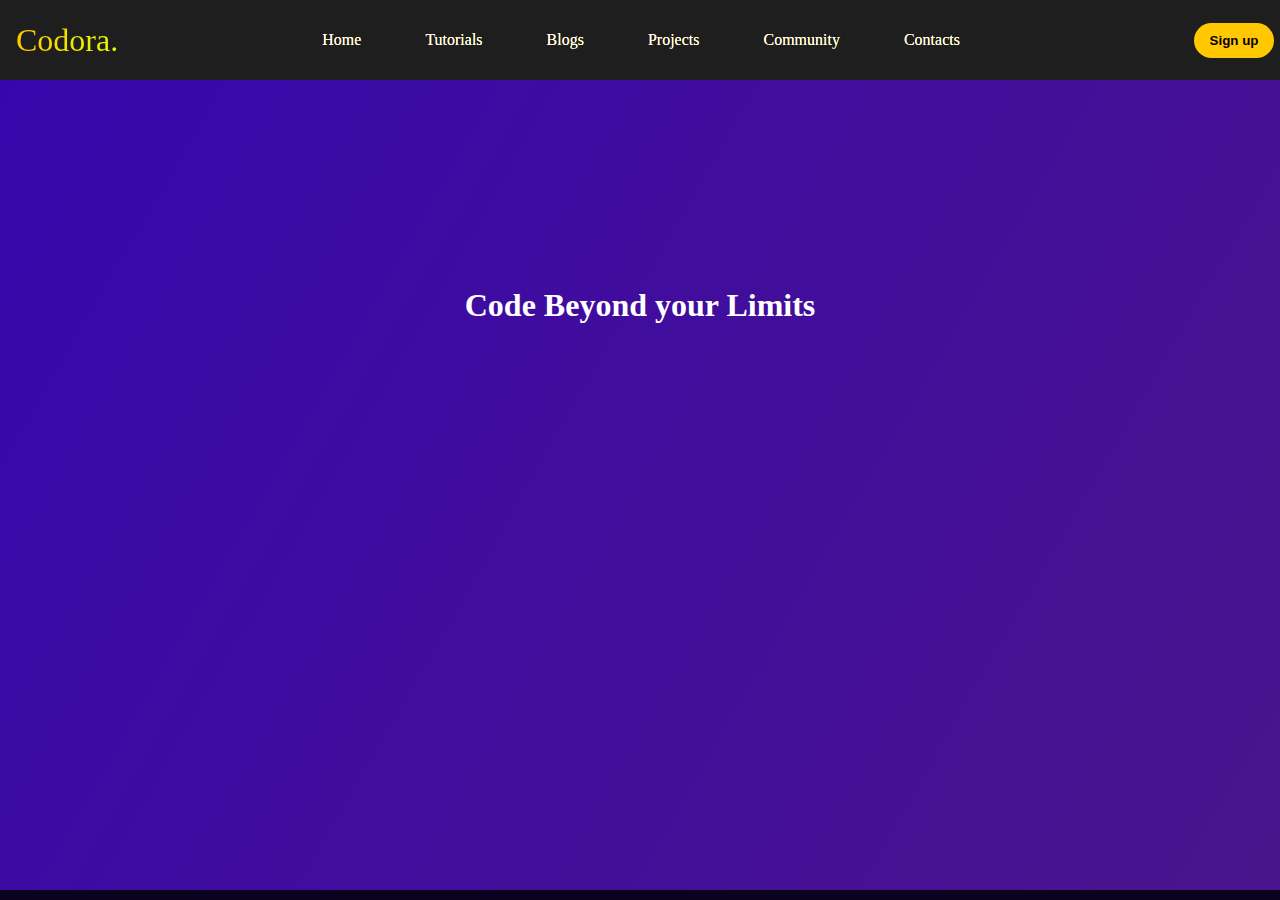
<file: index.html>
<!DOCTYPE html>
<html lang="en">
<head>
    <meta charset="UTF-8">
    <meta name="viewport" content="width=device-width, initial-scale=1.0">
    <link rel="stylesheet" href="style.css">
    <link rel="stylesheet" href="https://cdnjs.cloudflare.com/ajax/libs/font-awesome/6.0.0/css/all.min.css">

    <title>Codora - Home</title>
</head>
<body>
    <header>
        <div class="navbar">
            <div class="logo">
                <a href="index.html"> <span class="logo1">Codora.</span></a>
                 <!-- <img src="images/logos.png" alt=""> -->
            </div>

            <!-- arrow Menu Icon -->
            <button class="downArrow">
              <span class="text">menu  <i class="fa-solid fa-chevron-down"></i></span>
            </button> 

            <div class="search-container">
                <input type="text" class="search-bar" placeholder="Search....">
            </div>



            <div class="nav-elements">
                <ul>
                    <li><a href="#">Home</a></li>
                    <li><a href="#">Tutorials</a></li>
                    <li><a href="#">Blogs</a></li>
                    <li><a href="#">Projects </a></li>
                    <li><a href="#">Community </a></li>
                    <li><a href="#">Contacts </a></li>

                </ul>
            </div>

            <div class="login">
                <a href="signup.html"><button>Sign up</button></a>
              </div>

        </div>
    </header>
    
    <main>
        <section class="hero"> 
            <h1>Code Beyond your Limits</h1>
        </section>
    </main>

    <script src="script.js"></script>
</body>
</html>
</file>
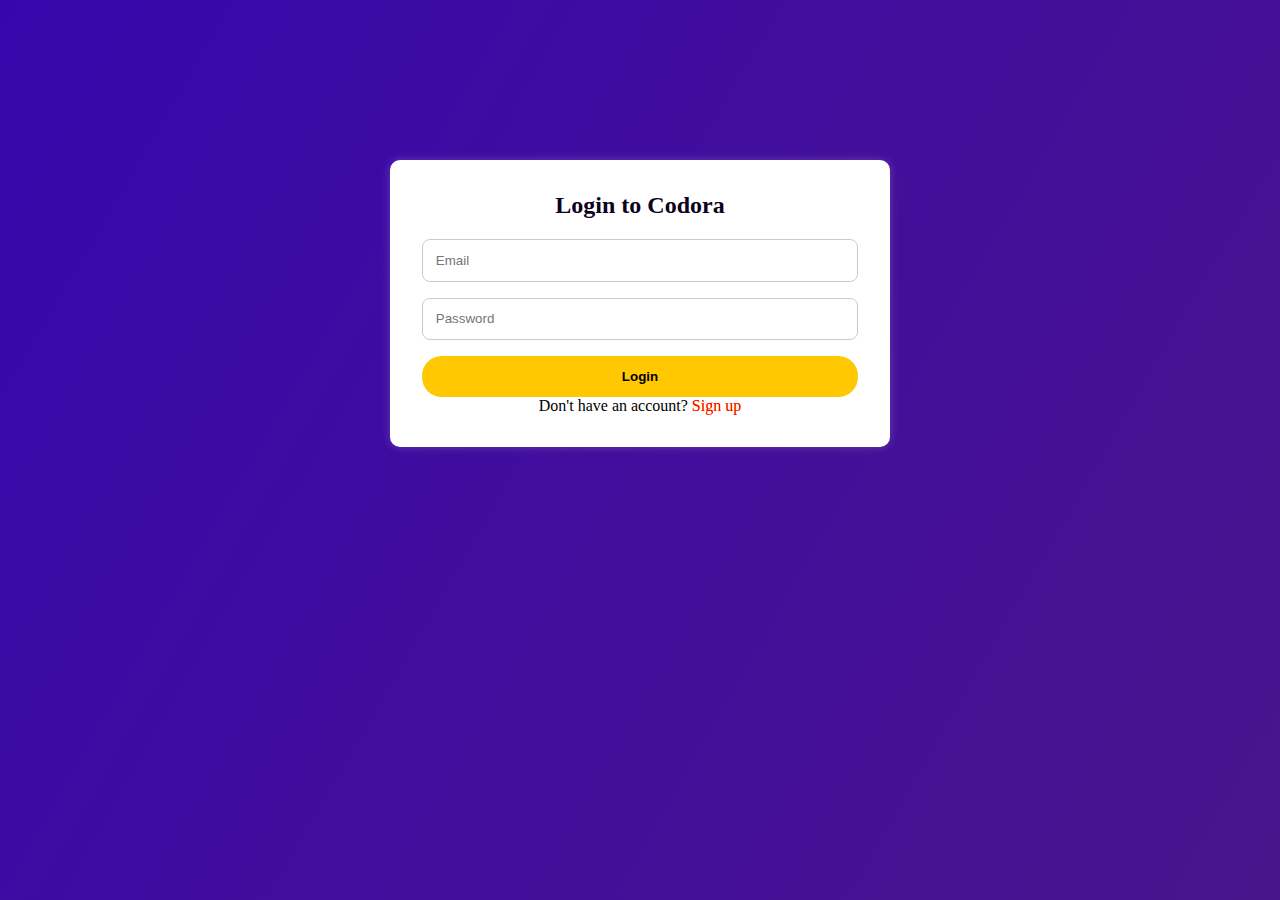
<file: login.html>
<!DOCTYPE html>
<html lang="en">
<head>
  <meta charset="UTF-8">
  <title>Login - Codora</title>
  <link rel="stylesheet" href="style.css">
</head>
<body class="login-bg">
  <div class="form-container">
    <h2>Login to Codora</h2>
    <form action="dashboard.html">
      <input type="email" placeholder="Email" required>
      <input type="password" placeholder="Password" required>
      <button type="submit">Login</button>
    </form>
    <p>Don't have an account? <a href="signup.html">Sign up</a></p>
  </div>
</body>
</html>
</file>
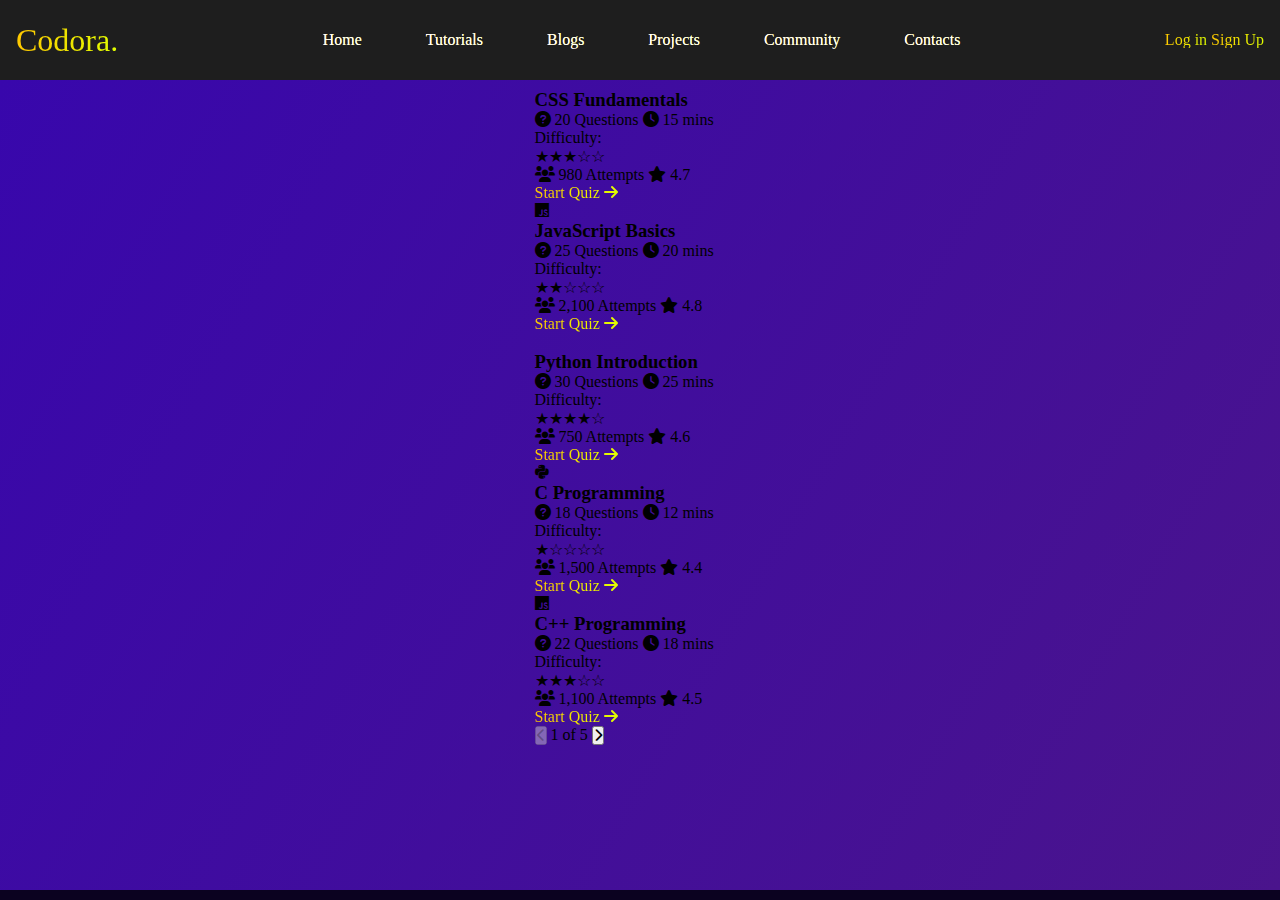
<file: quizzes.html>
<!DOCTYPE html>
<html lang="en">
<head>
    <meta charset="UTF-8">
    <meta name="viewport" content="width=device-width, initial-scale=1.0">
    <title>Codora - All Quizzes</title>
    <link rel="stylesheet" href="style.css">
    <link rel="stylesheet" href="https://cdnjs.cloudflare.com/ajax/libs/font-awesome/6.0.0/css/all.min.css">
</head>
<body>
    <div id="preloader">
        <div class="spinner"></div>
    </div>
    
    <header>
        <div class="navbar">
            <div class="logo">
                <a href="index.html"> <span class="logo1">Codora.</span></a>
            </div>
            <div class="nav-elements">
                <ul>
                    <li><a href="index.html">Home</a></li>
                    <li><a href="#">Tutorials</a></li>
                    <li><a href="#">Blogs</a></li>
                    <li><a href="#">Projects</a></li>
                    <li><a href="#">Community</a></li>
                    <li><a href="#">Contacts</a></li>
                </ul>
            </div>
            <div class="auth-buttons">
                <a href="login.html" class="auth-btn login-btn">Log in</a>
                <a href="signup.html" class="auth-btn signup-btn">Sign Up</a>
            </div>
        </div>
    </header>

    <main>
        <section class="all-quizzes">
            <div class="container">
                <h1 class="page-title">All Quizzes</h1>
                <div class="quiz-filters">
                    <div class="search-box">
                        <input type="text" placeholder="Search quizzes...">
                        <button><i class="fas fa-search"></i></button>
                    </div>
                    <div class="filter-options">
                        <select>
                            <option value="all">All Categories</option>
                            <option value="html">HTML</option>
                            <option value="css">CSS</option>
                            <option value="js">JavaScript</option>
                            <option value="python">Python</option>
                        </select>
                        <select>
                            <option value="all">All Difficulties</option>
                            <option value="easy">Easy</option>
                            <option value="medium">Medium</option>
                            <option value="hard">Hard</option>
                        </select>
                    </div>
                </div>

                <div class="quiz-grid">
                    <!-- Quiz cards will be loaded here dynamically -->
                </div>

                <div class="pagination">
                    <button class="pagination-btn" disabled><i class="fas fa-chevron-left"></i></button>
                    <span class="page-numbers">1 of 5</span>
                    <button class="pagination-btn"><i class="fas fa-chevron-right"></i></button>
                </div>
            </div>
        </section>
    </main>

    <footer class="footer">
        <!-- Your existing footer code -->
    </footer>

    <script src="script.js"></script>
    <script>
        // Loader
        window.addEventListener("load", function() {
            setTimeout(() => {
                document.getElementById("preloader").style.display = "none";
            }, 1000);
        });

        // Quiz data
        const quizData = [
            {
                title: "HTML Fundamentals",
                questions: 15,
                time: "10 mins",
                difficulty: 2,
                category: "html",
                attempts: 1250,
                rating: 4.5
            },
            {
                title: "CSS Fundamentals",
                questions: 20,
                time: "15 mins",
                difficulty: 3,
                category: "css",
                attempts: 980,
                rating: 4.7
            },
            {
                title: "JavaScript Basics",
                questions: 25,
                time: "20 mins",
                difficulty: 2,
                category: "js",
                attempts: 2100,
                rating: 4.8
            },
            {
                title: "Python Introduction",
                questions: 30,
                time: "25 mins",
                difficulty: 4,
                category: "css",
                attempts: 750,
                rating: 4.6
            },
            {
                title: "C Programming",
                questions: 18,
                time: "12 mins",
                difficulty: 1,
                category: "python",
                attempts: 1500,
                rating: 4.4
            },
            {
                title: "C++ Programming",
                questions: 22,
                time: "18 mins",
                difficulty: 3,
                category: "js",
                attempts: 1100,
                rating: 4.5
            }
        ];

        // Render quizzes
        function renderQuizzes(quizzes) {
            const quizGrid = document.querySelector('.quiz-grid');
            quizGrid.innerHTML = '';

            quizzes.forEach(quiz => {
                const difficultyStars = '★'.repeat(quiz.difficulty) + '☆'.repeat(5 - quiz.difficulty);
                
                const quizCard = document.createElement('div');
                quizCard.className = 'quiz-card';
                quizCard.innerHTML = `
                    <div class="quiz-icon ${quiz.category}-icon">
                        <i class="fab fa-${quiz.category === 'js' ? 'js' : quiz.category}"></i>
                    </div>
                    <h3 class="quiz-title">${quiz.title}</h3>
                    <div class="quiz-stats">
                        <span><i class="fas fa-question-circle"></i> ${quiz.questions} Questions</span>
                        <span><i class="fas fa-clock"></i> ${quiz.time}</span>
                    </div>
                    <div class="quiz-difficulty">
                        <span class="difficulty-label">Difficulty:</span>
                        <div class="stars" title="${quiz.difficulty}/5">${difficultyStars}</div>
                    </div>
                    <div class="quiz-meta">
                        <span><i class="fas fa-users"></i> ${quiz.attempts.toLocaleString()} Attempts</span>
                        <span><i class="fas fa-star"></i> ${quiz.rating}</span>
                    </div>
                    <a href="#" class="quiz-btn">Start Quiz <i class="fas fa-arrow-right"></i></a>
                `;
                quizGrid.appendChild(quizCard);
            });
        }

        // Initial render
        renderQuizzes(quizData);

        // Search functionality
        document.querySelector('.search-box input').addEventListener('input', (e) => {
            const searchTerm = e.target.value.toLowerCase();
            const filteredQuizzes = quizData.filter(quiz => 
            quiz.title.toLowerCase().includes(searchTerm),
            renderQuizzes(filteredQuizzes));
        });

        // Filter functionality
        document.querySelectorAll('.filter-options select').forEach(select => {
            select.addEventListener('change', () => {
                const category = document.querySelector('.filter-options select:first-child').value;
                const difficulty = document.querySelector('.filter-options select:last-child').value;
                
                const filteredQuizzes = quizData.filter(quiz => {
                    return (category === 'all' || quiz.category === category) && 
                           (difficulty === 'all' || 
                            (difficulty === 'easy' && quiz.difficulty <= 2) ||
                            (difficulty === 'medium' && quiz.difficulty > 2 && quiz.difficulty <= 3) ||
                            (difficulty === 'hard' && quiz.difficulty > 3));
                });
                
                renderQuizzes(filteredQuizzes);
            });
        });
    </script>
</body>
</html>
</file>
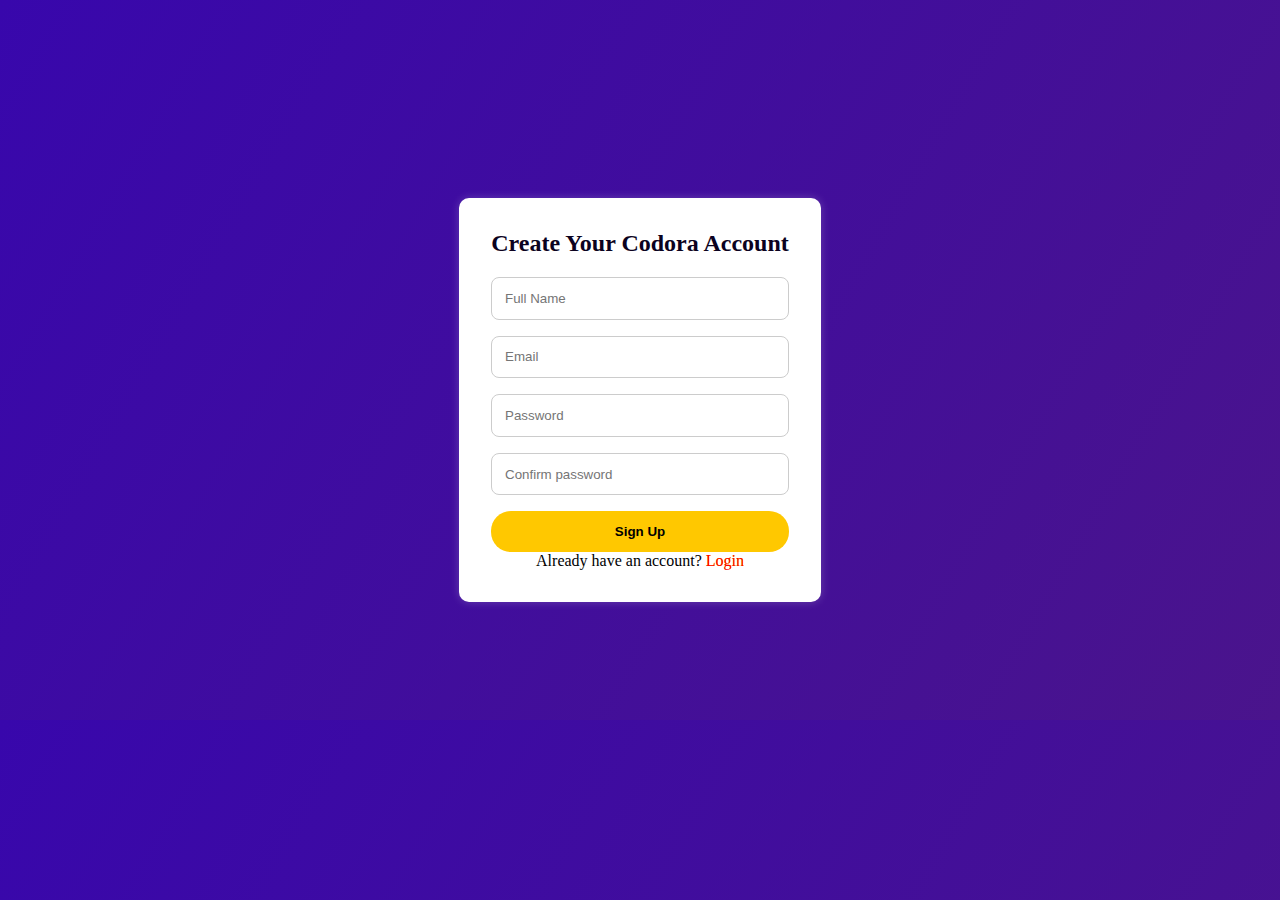
<file: signup.html>
<!DOCTYPE html>
<html lang="en">
<head>
  <meta charset="UTF-8">
  <title>Sign Up - Codora</title>
  <link rel="stylesheet" href="style.css">
</head>
<body class="signup-bg">


    <div class="form-container">
      <h2>Create Your Codora Account</h2>
      <form action="dashboard.html">
        <input type="text" placeholder="Full Name" required>
        <input type="email" placeholder="Email" required>
        <input type="password" placeholder="Password" required>
        <input type="password" placeholder="Confirm password" required> 
        <button type="submit">Sign Up</button>
      </form>
      <p>Already have an account? <a href="login.html">Login</a></p>
    </div>
  
</body>
</html>
</file>
<file: style.css>
*{
    margin: 0;
    padding: 0;
    box-sizing: border-box;
    /* outline: 1px solid red; */
}

body{
    font-family:cursive;
    padding-top: 5rem;
    background-color: #0b0220;

}

.navbar{
    background-color: #1e1e1e;
    width: 100%;
    height: 5rem;
    display: flex;
    top: 0;
    left: 0;
    align-items: center;
    justify-content: space-between;
    padding: 0.5rem 1rem;
    position: fixed;
    top: 0;
    flex-wrap: wrap;
    flex-direction: row;

    /* z-index: 1000; */

}

.downArrow {
    display: none;
    background: none;
    border: none;
    font-size: 1rem;
    color: white;
    cursor: pointer;
}



/* .navbar .logo img{
    width: 80px;
    position: relative;
    right: 10px;
}


.navbar .logo a{
    text-decoration: none;
}

.logo .logo1{
    color: rgb(255, 200, 0);
}

.logo .logo2{
    color: rgb(0, 187, 255);
} */

a {
    background: linear-gradient(to right, rgb(255, 200, 0), rgb(225, 255, 0));
    -webkit-background-clip: text;
    color: transparent;
}   

.logo a{
    font-size: xx-large;
}


.nav-elements ul{
    display: flex;
    justify-content: center;
    align-items: center;
    gap: 4rem;
    list-style: none;
    padding: 0;

}

.nav-elements li a{
    text-decoration: none;
    color: white;
}

.nav-elements li a:hover{
    text-decoration: none;
    color: rgb(0, 187, 255);
}

.search-container{
    display: none;
}

.login{
    width: 100px;
    display: flex;
    align-items:center;
    justify-content: center;
}

.login button{
    width: 80px;
    height: 35px;
    border-radius: 20px;
    border: none;
    background-color: rgb(255, 200, 0);
    color: black;
    font-weight: bold;
    cursor: pointer;
    transition: 0.3s;
    position: relative;
    left: 20px;
}

.login button:hover {
    background-color: rgb(0, 187, 255);
}




@media screen and (max-width: 915px) {

    .navbar {
        display: flex;
        align-items: center;
        justify-content: space-between;
    }
    .nav-elements {
        display: none; /* Hide nav by default */
        position: absolute;
        top: 5rem;
        width: 100%;
        background-color: #1e1e1e;
        text-align: left; /* Align menu items to the left */
        flex-direction: column;
        padding: 0;
         border: 2px solid white; /*Border around menu */
    }

    .navbar .logo img{
        width: 50px;
        position: relative;
        right: 10px;
    }

    .nav-elements ul {
        flex-direction: column;
        gap: 0; /* Remove unnecessary spacing */
        padding: 0;
        margin: 0;
        width: 100%;
    }

    .nav-elements li {
        width: 100%;
        text-align: left;
        border-bottom: 1px solid white;  /* Border for each item */
    }

    .nav-elements li a {
        display: block;
        padding: 10px 15px; /* Spacing for better click area */
        color: white;
        text-decoration: none;
    }

    .nav-elements li a:hover {
        background-color: red; /* Better hover effect */
    }

    .nav-elements.active {
        display: flex;
    }



    /*Fix menu button position */
    .downArrow {
        display: block;
        position: relative;
        left: 10px; /*Push it right */
    }

    .downArrow .text{
        position: relative;
        /* right: 110px; */
    }

    .downArrow i {
        font-size: 18px;
        color: rgb(0, 248, 173);
        font-size: medium;
    }

    .search-container {
        flex: 1; /* Takes available space */
        display: flex;
        justify-content: center;
        margin-left: 10px; /* Add some space from the menu button */
    }
    
    /* Search bar styling */
    .search-bar {
        width: 100%;
        max-width: 300px; /* Adjust width */
        padding: 0.4rem;
        font-size: 16px;
        border: 1px solid #ccc;
        border-radius: 10px;
       
        background: url('images/search.png') no-repeat;
        background-color: white;
        background-position: right 10px center;
        background-size: 16px; 
        padding-right: 35px;
    }

}


/* ------------------main------------------------- */

main{
    height: 90vh;
    background: linear-gradient(300deg, #4a148c, #3807ac);
}

main section{
    height: 50vh;
    display: flex;
    justify-content: center;
    align-items: center;
    /* background: url("image.png"); */
}

.hero h1{
    color: white;
    font-size: 2rem;
    font-weight: bold;
}


/* css for sign up */
.form-container {
    background: white;
    padding: 2rem;
    max-width: 500px;
    margin: 80px auto;
    border-radius: 10px;
    box-shadow: 0 0 10px rgba(255,255,255,0.2);
    text-align: center;
  }
  
  .form-container h2 {
    margin-bottom: 20px;
    color: #0b0220;
  }
  
  .form-container form input {
    display: block;
    width: 100%;
    padding: 0.8rem;
    margin: 1rem 0;
    border: 1px solid #ccc;
    border-radius: 8px;
  }
  
  .form-container form button {
    background-color: rgb(255, 200, 0);
    color: black;
    border: none;
    padding: 0.8rem;
    border-radius: 20px;
    font-weight: bold;
    width: 100%;
    cursor: pointer;
  }
  
  .form-container form button:hover {
    background-color: rgb(0, 187, 255);
  }

  .form-container a{
    text-decoration: none;
    color: #ff0101;
  }
  
  /* Signup page background styling */
.signup-bg {
    background: linear-gradient(300deg, #4a148c, #3807ac);
    min-height: 80vh;
    display: flex;
    justify-content: center;
    align-items: center;
  }

/* Signup page background styling */
.login-bg{
    background: linear-gradient(300deg, #4a148c, #3807ac);
    min-height: 100vh;
    /* display: flex;
    justify-content: center;
    align-items: center; */
}
</file>
